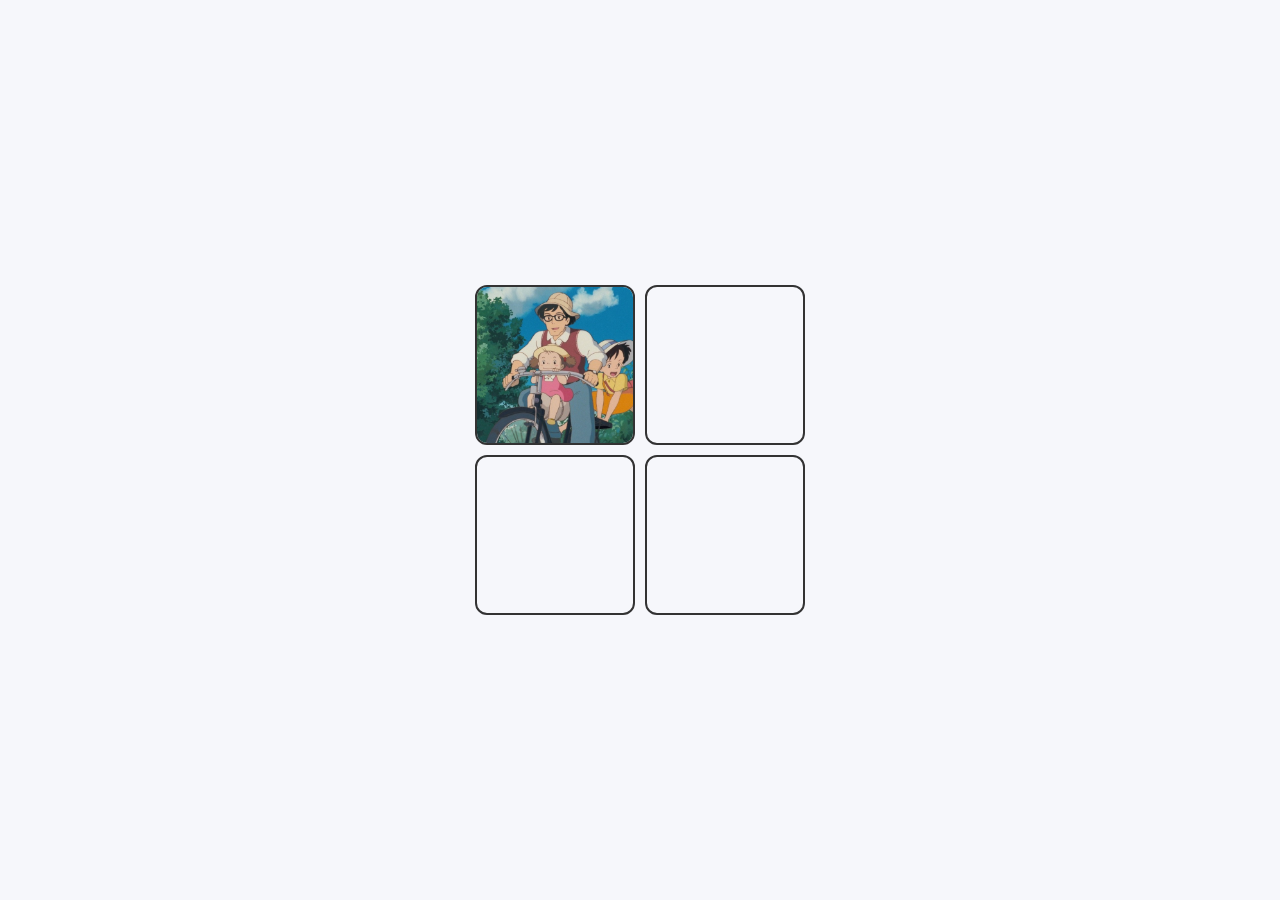
<file: html/dragdrop.html>
<!DOCTYPE html>
<html lang="en">
<head>
    <meta charset="UTF-8">
    <meta http-equiv="X-UA-Compatible" content="IE=edge">
    <meta name="viewport" content="width=device-width, initial-scale=1.0">
    <title>Drag/drop</title>
    <link rel="stylesheet" href="../css/dragdrop.css">
</head>
<body>
    <section class="container">
        <div class="box">
            <div class="image" draggable="true"></div>
        </div>
        <div class="box"></div>
        <div class="box"></div>
        <div class="box"></div>
    </section>
    <script src="../js/dragdrop.js"></script>
</body>
</html>
</file>
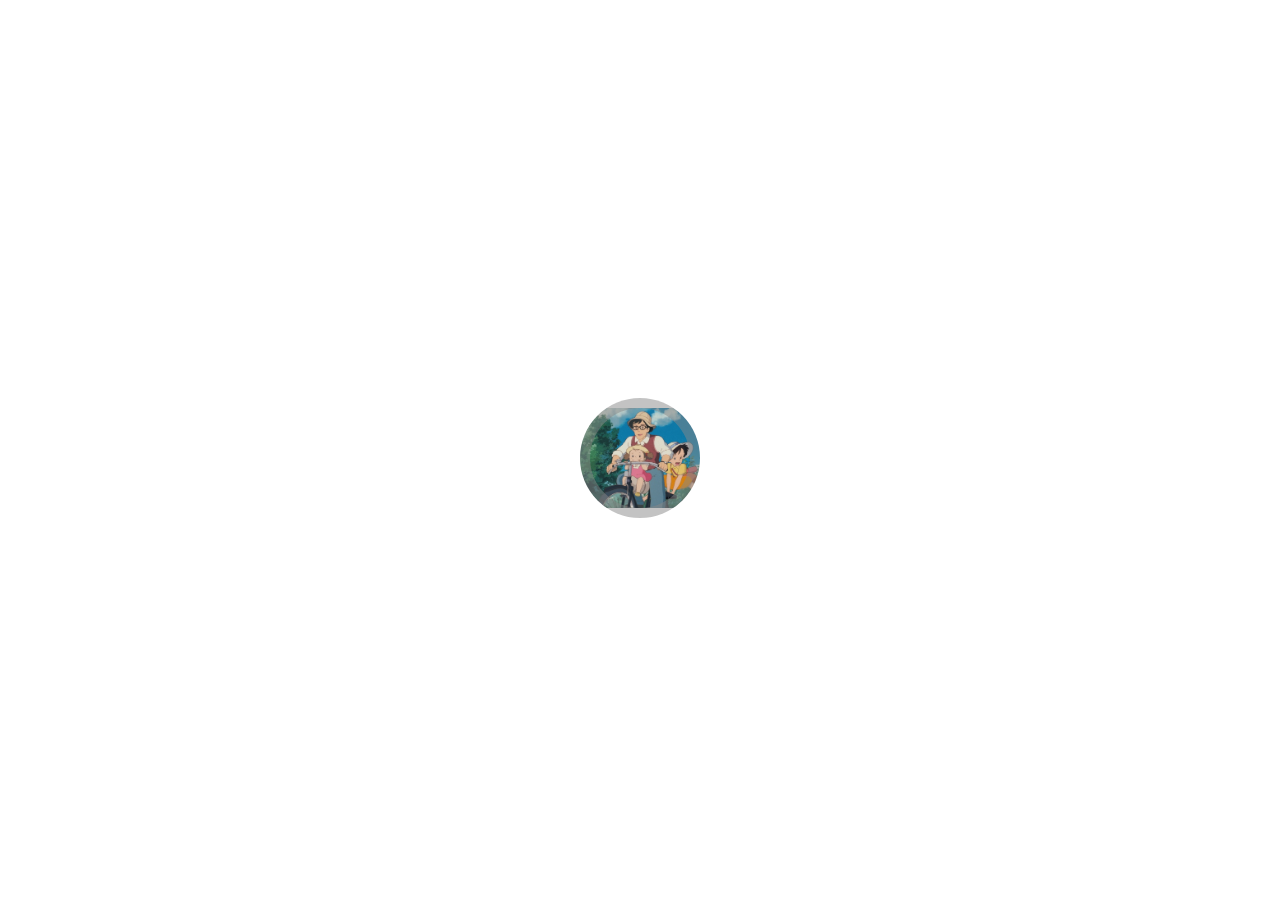
<file: html/mouse.html>
<!DOCTYPE html>
<html lang="en">
<head>
    <meta charset="UTF-8">
    <meta http-equiv="X-UA-Compatible" content="IE=edge">
    <meta name="viewport" content="width=device-width, initial-scale=1.0">
    <title>mouseEvent</title>
    <link rel="stylesheet" href="../css/mouse.css">
</head>
<body>
    <section class="container2">
        <div class="ball"></div>
    </section>
    <script src="../js/mouse.js"></script>
</body>
</html>
</file>
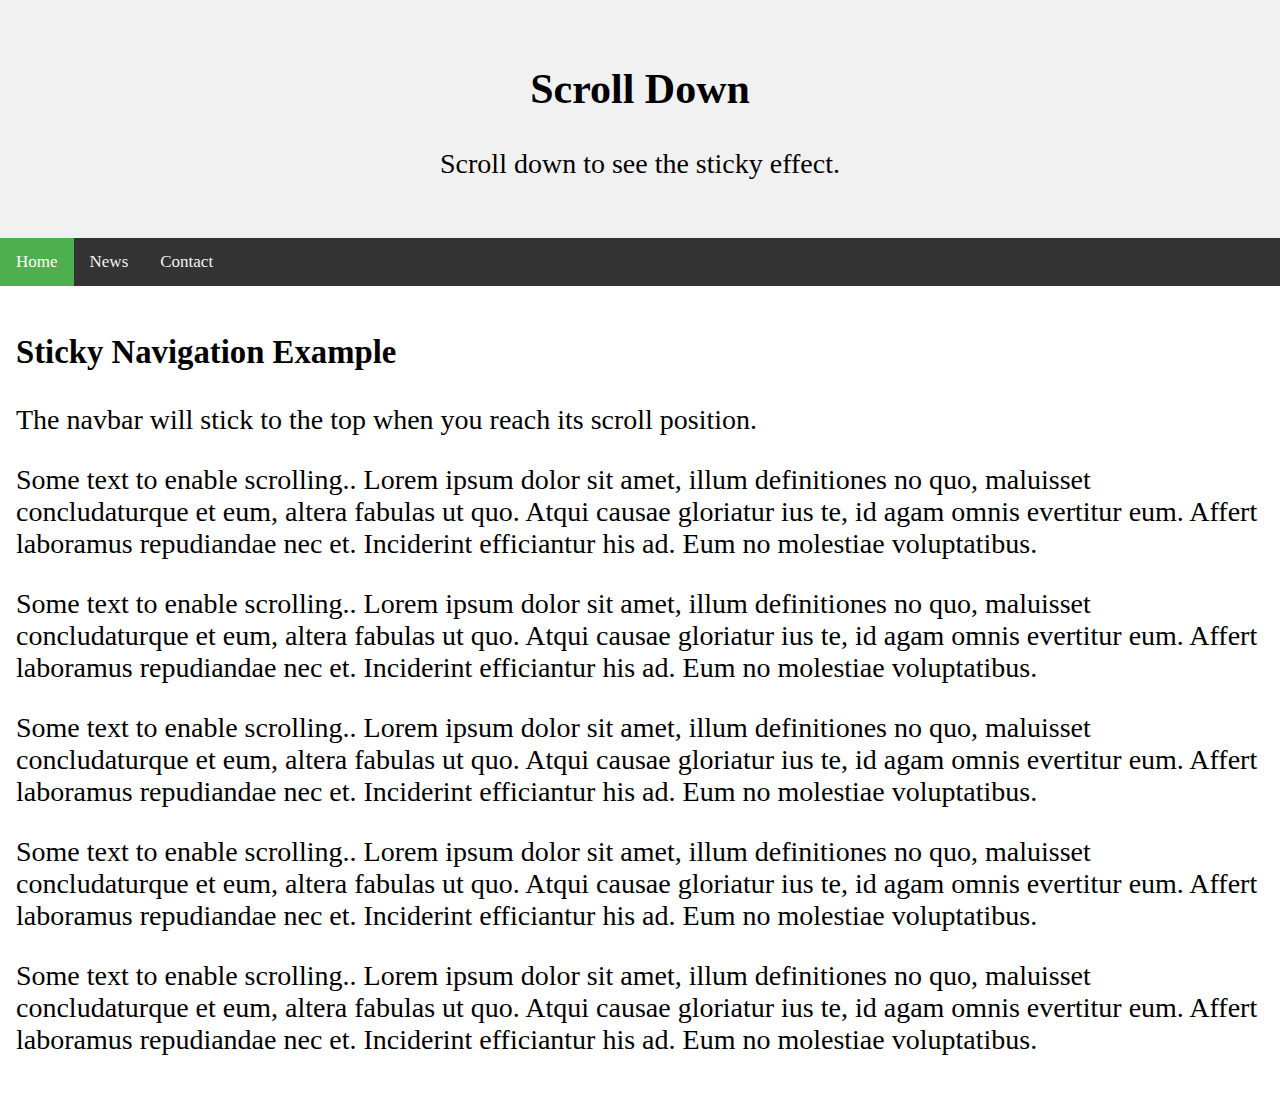
<file: html/navBar.html>
<!DOCTYPE html>
<html>

<head>
  <meta charset="utf-8" />
  <link rel="stylesheet" href="../css/navBar.css">
  <title>navbar</title>
</head>

<body>
  <div class="header">
    <h2>Scroll Down</h2>
    <p>Scroll down to see the sticky effect.</p>
  </div>

  <div id="navbar">
    <a class="active" href="javascript:void(0)">Home</a>
    <a href="javascript:void(0)">News</a>
    <a href="javascript:void(0)">Contact</a>
  </div>
  <div style="clear: both"></div>

  <div class="content">
    <h3>Sticky Navigation Example</h3>
    <p>
      The navbar will stick to the top when you reach its scroll position.
    </p>
    <p>
      Some text to enable scrolling.. Lorem ipsum dolor sit amet, illum
      definitiones no quo, maluisset concludaturque et eum, altera fabulas ut
      quo. Atqui causae gloriatur ius te, id agam omnis evertitur eum. Affert
      laboramus repudiandae nec et. Inciderint efficiantur his ad. Eum no
      molestiae voluptatibus.
    </p>
    <p>
      Some text to enable scrolling.. Lorem ipsum dolor sit amet, illum
      definitiones no quo, maluisset concludaturque et eum, altera fabulas ut
      quo. Atqui causae gloriatur ius te, id agam omnis evertitur eum. Affert
      laboramus repudiandae nec et. Inciderint efficiantur his ad. Eum no
      molestiae voluptatibus.
    </p>
    <p>
      Some text to enable scrolling.. Lorem ipsum dolor sit amet, illum
      definitiones no quo, maluisset concludaturque et eum, altera fabulas ut
      quo. Atqui causae gloriatur ius te, id agam omnis evertitur eum. Affert
      laboramus repudiandae nec et. Inciderint efficiantur his ad. Eum no
      molestiae voluptatibus.
    </p>
    <p>
      Some text to enable scrolling.. Lorem ipsum dolor sit amet, illum
      definitiones no quo, maluisset concludaturque et eum, altera fabulas ut
      quo. Atqui causae gloriatur ius te, id agam omnis evertitur eum. Affert
      laboramus repudiandae nec et. Inciderint efficiantur his ad. Eum no
      molestiae voluptatibus.
    </p>
    <p>
      Some text to enable scrolling.. Lorem ipsum dolor sit amet, illum
      definitiones no quo, maluisset concludaturque et eum, altera fabulas ut
      quo. Atqui causae gloriatur ius te, id agam omnis evertitur eum. Affert
      laboramus repudiandae nec et. Inciderint efficiantur his ad. Eum no
      molestiae voluptatibus.
    </p>
  </div>

  <script src="../js/navBar.js"></script>
</body>

</html>
</file>
<file: css/dragdrop.css>
* {
  margin: 0;
  padding: 0;
  box-sizing: border-box;
}

body {
  height: 100vh;
  display: flex;
  align-items: center;
  justify-content: center;
  background: #f6f7fb;
}

.container {
  display: flex;
  gap: 10px;
  flex-wrap: wrap;
  width: 420px;
  justify-content: center;
}

.container .box {
  position: relative;
  height: 160px;
  width: 160px;
  border-radius: 12px;
  border: 2px solid #333;
}

.box .image {
  height: 100%;
  width: 100%;
  border-radius: 10px;
  background-size: cover;
  background-position: center;
  background-image: url("../images/img.jpg");
}

.box.hovered {
  border: 2px dashed #333;
}
</file>
<file: css/mouse.css>
.container2 {
    width: 100%;
    height: 100vh;
    display: flex;
    justify-content: center;
    align-items: center;
}

.ball{
    background-position: center;
    background-repeat: no-repeat;
    background-size: cover;
    background-image: url(../images/img.jpg);
    border: 10px solid rgba(136, 136, 136, .5);
    width: 100px;
    height: 100px;
    border-radius: 50%;
  
    transition: background-color 200ms ease-in-out;
  }
  
  .ball:hover {
    cursor: pointer;
    border-width: 20px;
    background-color: rgba(168, 218, 220, 1);
  }
</file>
<file: css/navBar.css>
body {
  margin: 0;
  font-size: 28px;
}

.header {
  background-color: #f1f1f1;
  padding: 30px;
  text-align: center;
}

#navbar {
  overflow: hidden;
  background-color: #333;
}

#navbar a {
  float: left;
  display: block;
  color: #f2f2f2;
  text-align: center;
  padding: 14px 16px;
  text-decoration: none;
  font-size: 17px;
}

#navbar a:hover {
  background-color: #ddd;
  color: black;
}

#navbar a.active {
  background-color: #4caf50;
  color: white;
}

.content {
  padding: 16px;
}

.sticky {
  position: fixed;
  top: 0;
  width: 100%;
}

.topSpace {
  padding-top: 60px;
}
</file>
